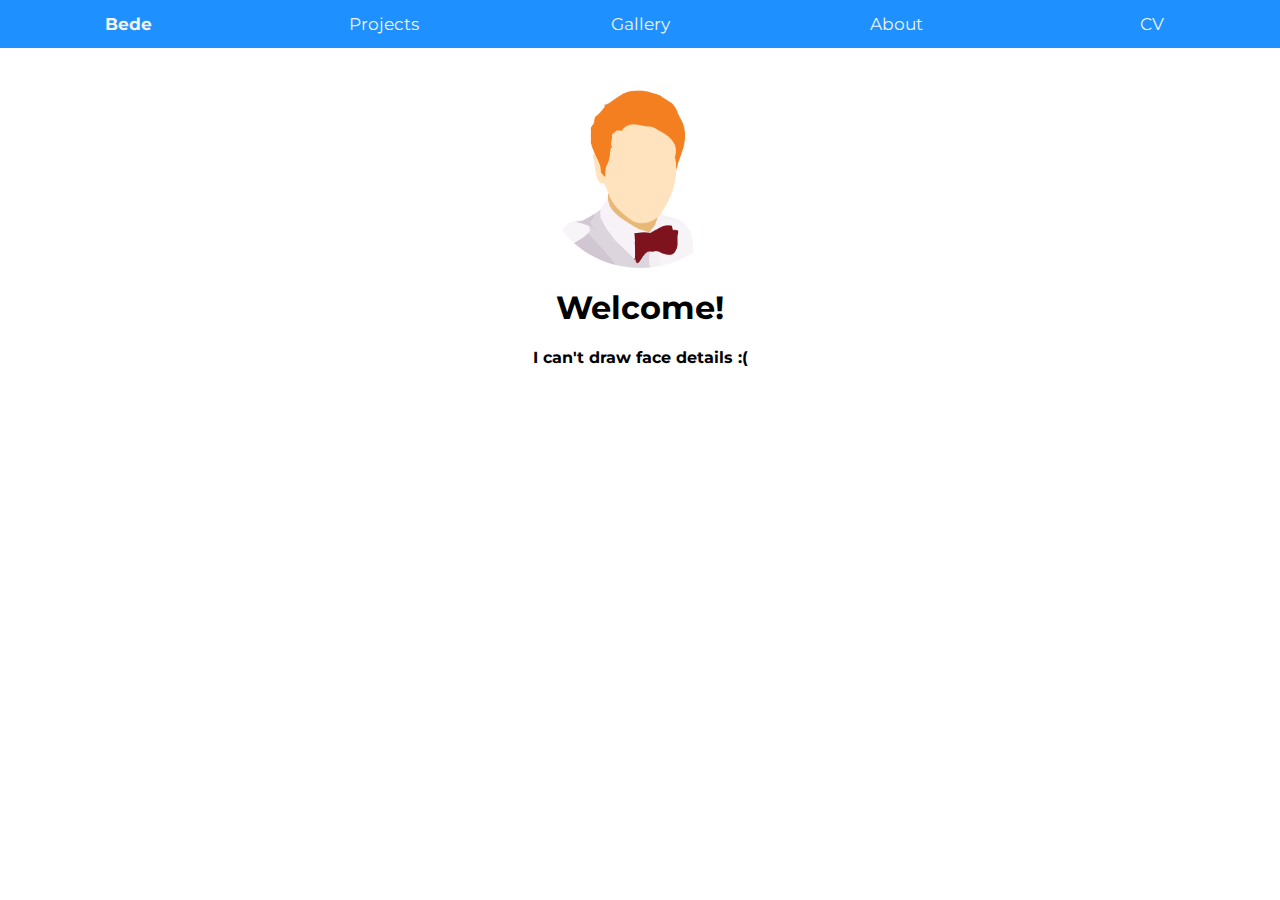
<file: index.html>
<!DOCTYPE HTML>

<html>


<head>
	<title>Bede Bennett 2016</title>
	<link rel="stylesheet" type="text/css" href="indexstyle.css">
    <link rel="script" type="text/js" href="javascript.js">
	<link href="https://fonts.googleapis.com/css?family=Roboto+Slab" rel="stylesheet">
	<meta name="viewport" content="width=device-width, initial-scale=1.0">
    <link rel="stylesheet" href="https://maxcdn.bootstrapcdn.com/font-awesome/4.5.0/css/font-awesome.min.css">
    <link href="https://fonts.googleapis.com/css?family=Montserrat" rel="stylesheet">

</head>


    <header>
    <nav>
        <ul class="topnav" id="myTopnav">
            <li><strong> <a  href="index.html">Bede</a>       </strong></li>
            <li><a href="projects.html">Projects</a></li>
            <li><a href="gallery.html">Gallery</a></li>
            <li><a href="about.html">About</a></li>
            <li><a href="cv.html">CV</a></li>
        </ul>
    </nav>
    </header>



    <body>

  <script type="text/javascript">
<!--
    

 var imlocation = "images/";
 var currentdate = 0;
 var image_number = 0;
 function ImageArray (n) {
   this.length = n;
   for (var i =1; i <= n; i++) {
     this[i] = ' '
   }
 }
      
      
 image = new ImageArray(8)
 image[0] = 'BedeBowTieBlueTie.png'
 image[1] = 'BedeBowTieWhiteShirt.png'
 image[2] = 'BedeBowTieStpats.png'
 image[3] = 'BedeBowTie.png'
 image[4] = 'BedeBowBlackShirtBlueTie.png'
 image[5] = 'BedeBowBlackShirtRedTie.png'
 image[6] = 'BedeBowBlackShirtWhiteTie.png'
 image[7] = 'BedeBowTieBlueShirt.png'
      
            

      
 var rand = 60/image.length
 function randomimage() {
 	currentdate = new Date()
 	image_number = currentdate.getSeconds()
 	image_number = Math.floor(image_number/rand)
 	return(image[image_number])
 }
 document.write("<img src='" + imlocation + randomimage()+ "'>");
      
      
      document.getElementsByTagName("IMG")[0].setAttribute("class", "Bede");
//-->
</script>
        
        
        <script>
$.preloadImages = function() {
  for (var i = 0; i < arguments.length; i++) {
    $("<img />").attr("src", arguments[i]);
  }
}

$.preloadImages("BedeBowTieBlueTie.png","BedeBowTieWhiteShirt.png", "BedeBowTieStpats.png", "BedeBowTie.png", "BedeBowBlackShirtBlueTie.png", "BedeBowBlackShirtRedTie.png" "BedeBowBlackShirtWhiteTie.png", "BedeBowTieBlueShirt.png");

</script>
        
        <h1 class="Welcome">Welcome!</h1>
        <h4 class="Bede" style="text-align: center;">I can't draw face details :(</h4>

    </body>






</html>
</file>
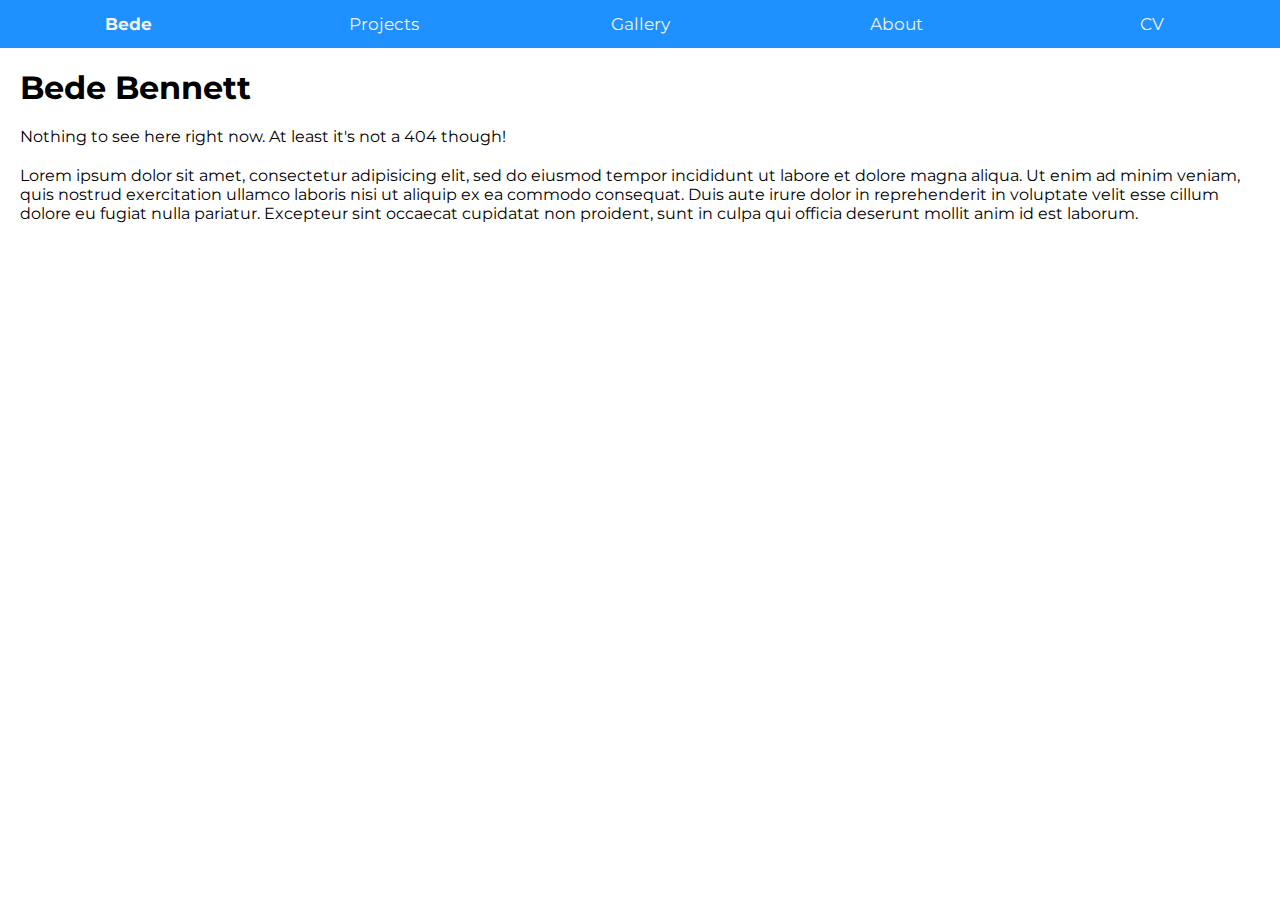
<file: about.html>
<!DOCTYPE HTML>

<html>


<head>
	<title>Bede Bennett 2016</title>
	<link rel="stylesheet" type="text/css" href="indexstyle.css">
    <link rel="script" type="text/js" href="javascript.js">
	<link href="https://fonts.googleapis.com/css?family=Roboto+Slab" rel="stylesheet">
	<meta name="viewport" content="width=device-width, initial-scale=1.0">
    <link rel="stylesheet" href="https://maxcdn.bootstrapcdn.com/font-awesome/4.5.0/css/font-awesome.min.css">
    <link href="https://fonts.googleapis.com/css?family=Montserrat" rel="stylesheet">

</head>


    <header>
    <nav>
        <ul class="topnav" id="myTopnav">
            <li><strong> <a  href="index.html">Bede</a></strong></li>
            <li><a href="projects.html">Projects</a></li>
            <li><a href="gallery.html">Gallery</a></li>
            <li><a href="about.html">About</a></li>
						<li><a href="cv.html">CV</a></li>
        </ul>
    </nav>
    </header>



    <body>




        <h1>Bede Bennett</h1>
        <p>Nothing to see here right now. At least it's not a 404 though!</p>

				<p>Lorem ipsum dolor sit amet, consectetur adipisicing elit, sed do eiusmod tempor incididunt ut labore et dolore magna aliqua. Ut enim ad minim veniam, quis nostrud exercitation ullamco laboris nisi ut aliquip ex ea commodo consequat. Duis aute irure dolor in reprehenderit in voluptate velit esse cillum dolore eu fugiat nulla pariatur. Excepteur sint occaecat cupidatat non proident, sunt in culpa qui officia deserunt mollit anim id est laborum.</p>

    </body>






</html>
</file>
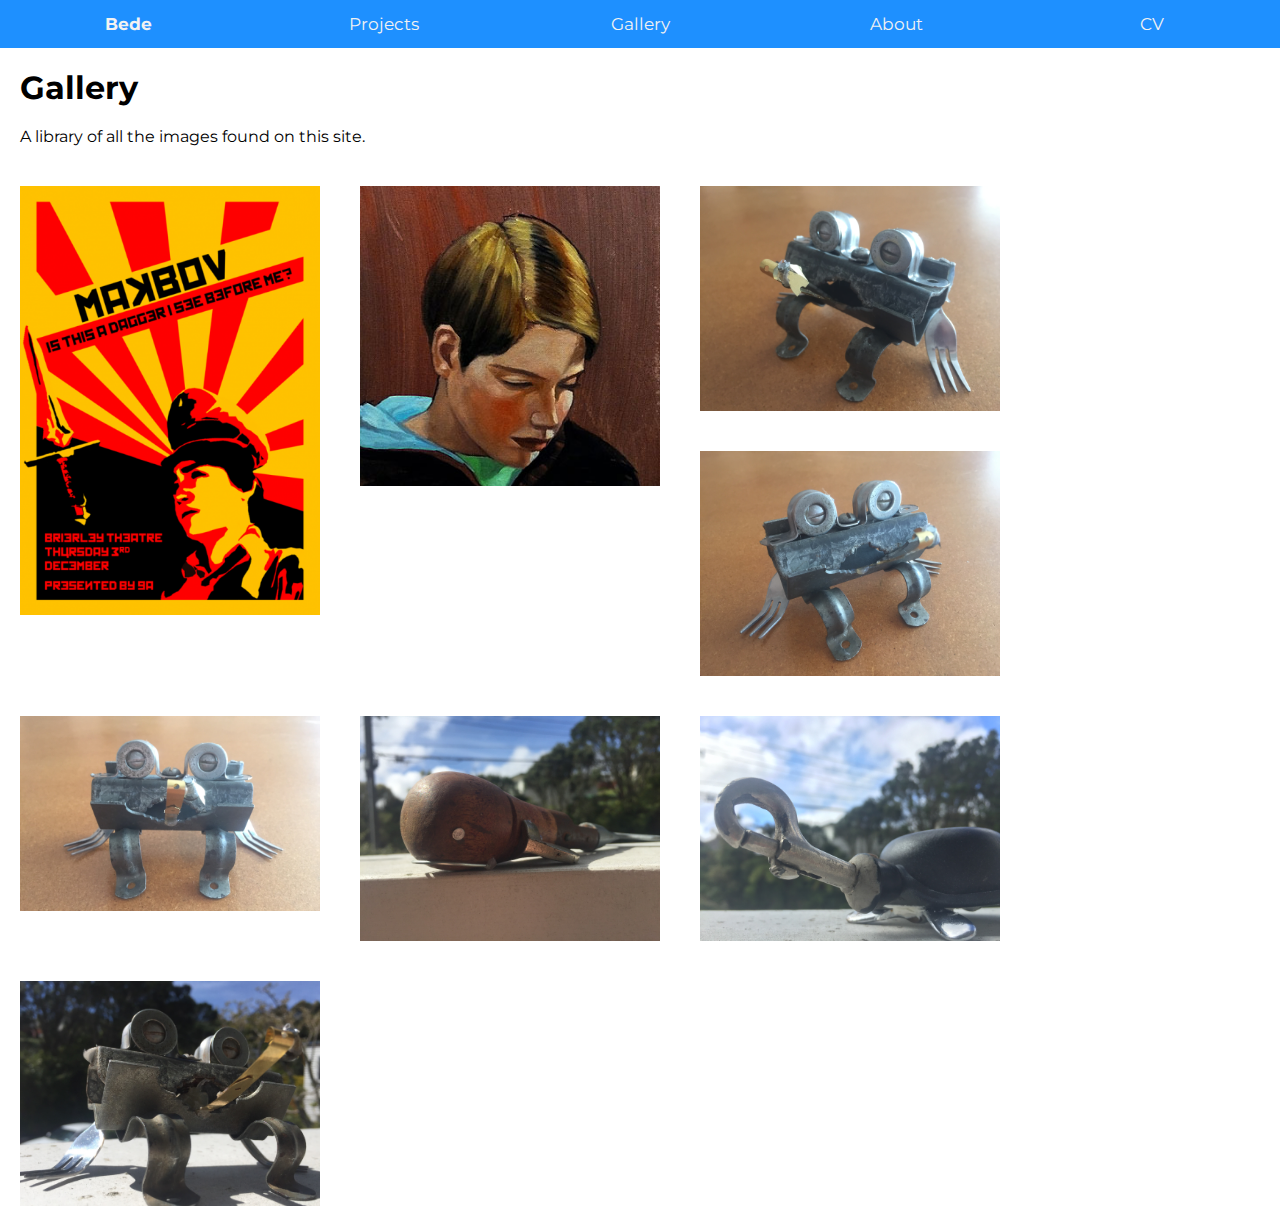
<file: gallery.html>
<!DOCTYPE HTML>

<html>


<head>
	<title>Bede Bennett 2016</title>
	<link rel="stylesheet" type="text/css" href="indexstyle.css">
    <link rel="stylesheet" type="text/css" href="gallerystyle.css">
    <link rel="script" type="text/js" href="javascript.js">
	<link href="https://fonts.googleapis.com/css?family=Roboto+Slab" rel="stylesheet">
	<meta name="viewport" content="width=device-width, initial-scale=1.0">
    <link rel="stylesheet" href="https://maxcdn.bootstrapcdn.com/font-awesome/4.5.0/css/font-awesome.min.css">
    <link rel="stylesheet" href="http://nzlabour.nationbuilder.com/themes/18/55cd34742213937338000001/0/attachments/14605161141472163126/default/fonts.css" />
    <link href="https://fonts.googleapis.com/css?family=Montserrat" rel="stylesheet">

</head>


    <header>
    <nav>
        <ul class="topnav" id="myTopnav">
            <li><strong> <a  href="index.html">Bede</a>       </strong></li>
            <li><a href="projects.html">Projects</a></li>
            <li><a href="gallery.html">Gallery</a></li>
            <li><a href="about.html">About</a></li>
            <li><a href="cv.html">CV</a></li>
            
        </ul>
    </nav>
    </header>



    <body>

        <h1>Gallery</h1>
        <p>A library of all the images found on this site.</p>

    </body>

    <main>
        
        <div class="container">
        <img class="gallery" src="images/MakbovPoster.png" alt="Makbov">
        </div>
        <div class="container">
        <img class="gallery" src="images/bedepainting.png" alt="Bede Benntt 2014"  >
        </div>
        <img class="gallery" src="images/frog.JPG"  >
        <img class="gallery" src="images/frog2.JPG" >
        <img class="gallery" src="images/frog3.jpg" >
        <img class="gallery" src="images/whale.jpeg" >
        <img class="gallery" src="images/turtle.jpeg" >
        <img class="gallery" src="images/frogcrisp.JPG"  >
    </main>



</html>
</file>
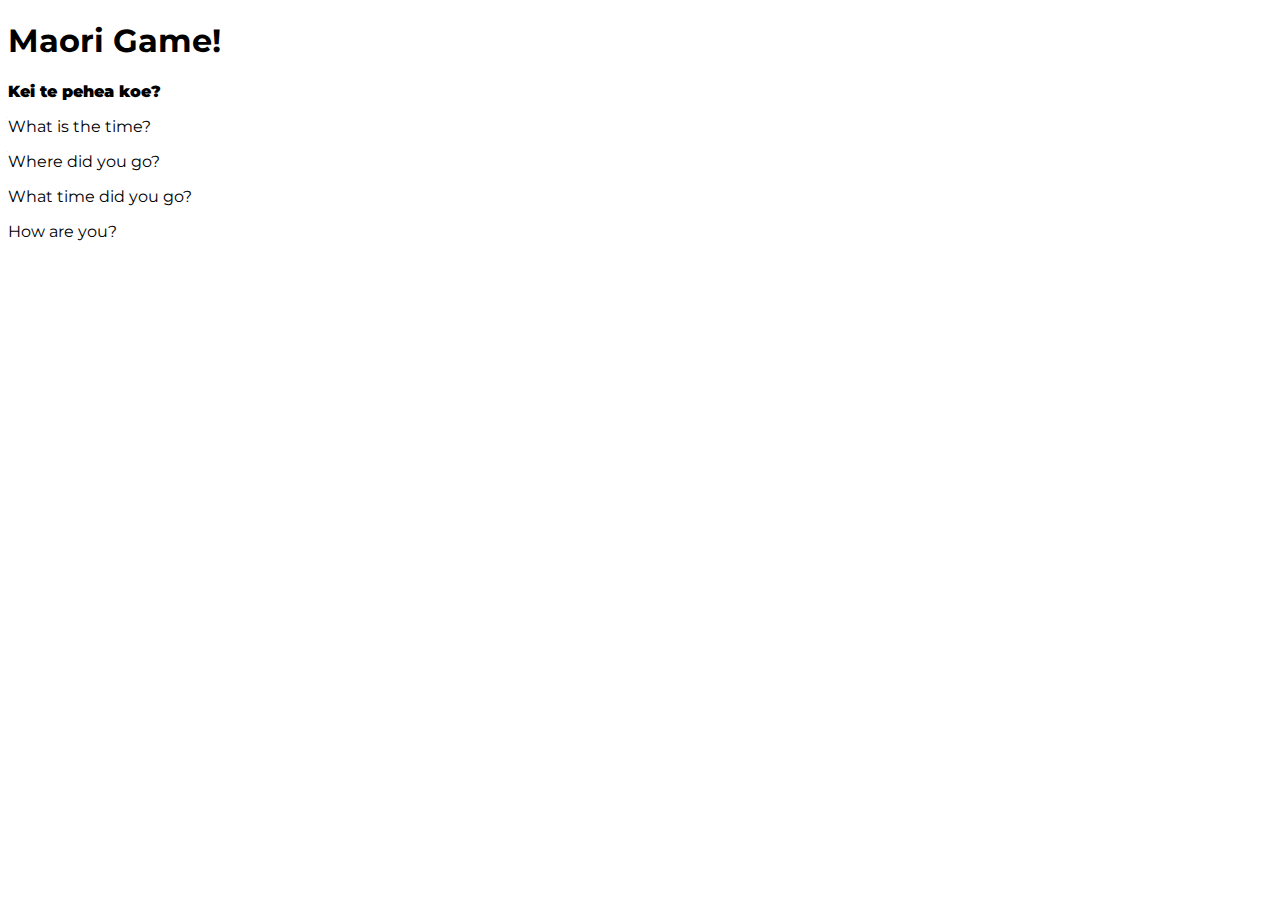
<file: maorigame.html>
<!DOCTYPE html>
<html>
<head>
	<title>Maori Game!</title>

	 <link href="https://fonts.googleapis.com/css?family=Montserrat" rel="stylesheet">
	 <link rel="stylesheet" type="text/css" href="maorigame.css">
</head>
	<body>
			<h1>Maori Game!</h1>

			<b class="question"><strong>Kei te pehea koe?</strong></b>

			<p><span>What is the time?</span></p>
			<p><span>Where did you go?</span></p>
			<p><span>What time did you go?</span></p>
			<p class="correct"><span>How are you?</span></p>
	</body>
</html>
</file>
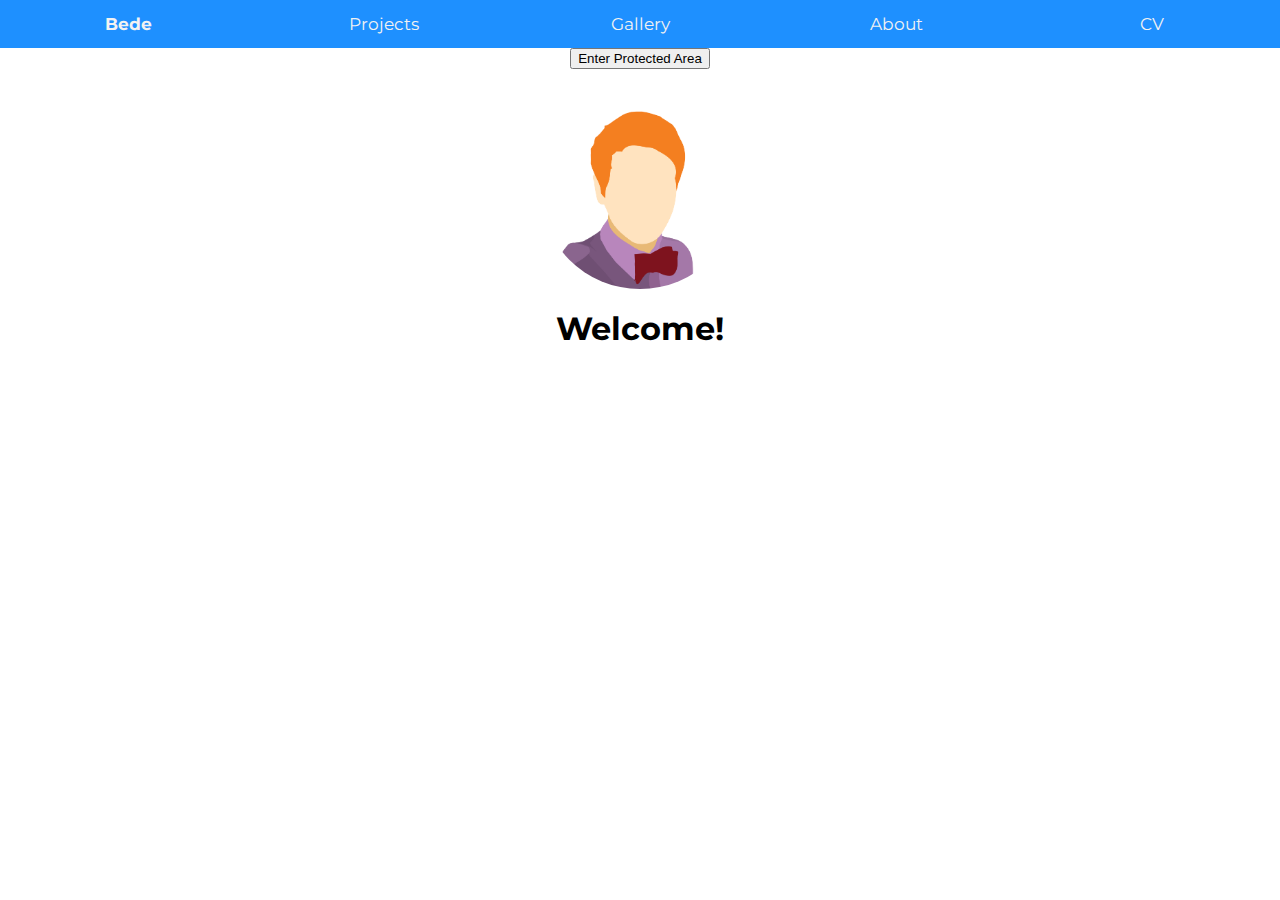
<file: password.html>
<!DOCTYPE HTML>

<html>


<head>
	<title>Bede Bennett 2016</title>
	<link rel="stylesheet" type="text/css" href="indexstyle.css">
    <link rel="script" type="text/js" href="javascript.js">
	<link href="https://fonts.googleapis.com/css?family=Roboto+Slab" rel="stylesheet">
	<meta name="viewport" content="width=device-width, initial-scale=1.0">
    <link rel="stylesheet" href="https://maxcdn.bootstrapcdn.com/font-awesome/4.5.0/css/font-awesome.min.css">
    <link rel="stylesheet" href="http://nzlabour.nationbuilder.com/themes/18/55cd34742213937338000001/0/attachments/14605161141472163126/default/fonts.css" />
    <link href="https://fonts.googleapis.com/css?family=Montserrat" rel="stylesheet">

</head>


    <header>
    <nav>
        <ul class="topnav" id="myTopnav">
            <li><strong> <a  href="index.html">Bede</a>       </strong></li>
            <li><a href="projects.html">Projects</a></li>
            <li><a href="gallery.html">Gallery</a></li>
            <li><a href="about.html">About</a></li>
            <li><a href="cv.html">CV</a></li>
        </ul>
    </nav>
    </header>



    <body>
<SCRIPT>
function passWord() {
var testV = 1;
var pass1 = prompt('Please Enter Your Password',' ');
while (testV < 3) {
if (!pass1) 
history.go(-1);
if (pass1.toLowerCase() == "letmein") {
alert('You Got it Right!');
window.open('www.wikihow.com');
break;
} 
testV+=1;
var pass1 = 
prompt('Access Denied - Password Incorrect, Please Try Again.','Password');
}
if (pass1.toLowerCase()!="password" & testV ==3) 
history.go(-1);
return " ";
} 
</SCRIPT>
<CENTER>
<FORM>
<input type="button" value="Enter Protected Area" onClick="passWord()">
</FORM>
</CENTER>


        <img class="Bede" src="images/BedeBowTie.png" width="200px;" height="auto">
        <h1 class="Welcome">Welcome!</h1>

    </body>






</html>
</file>
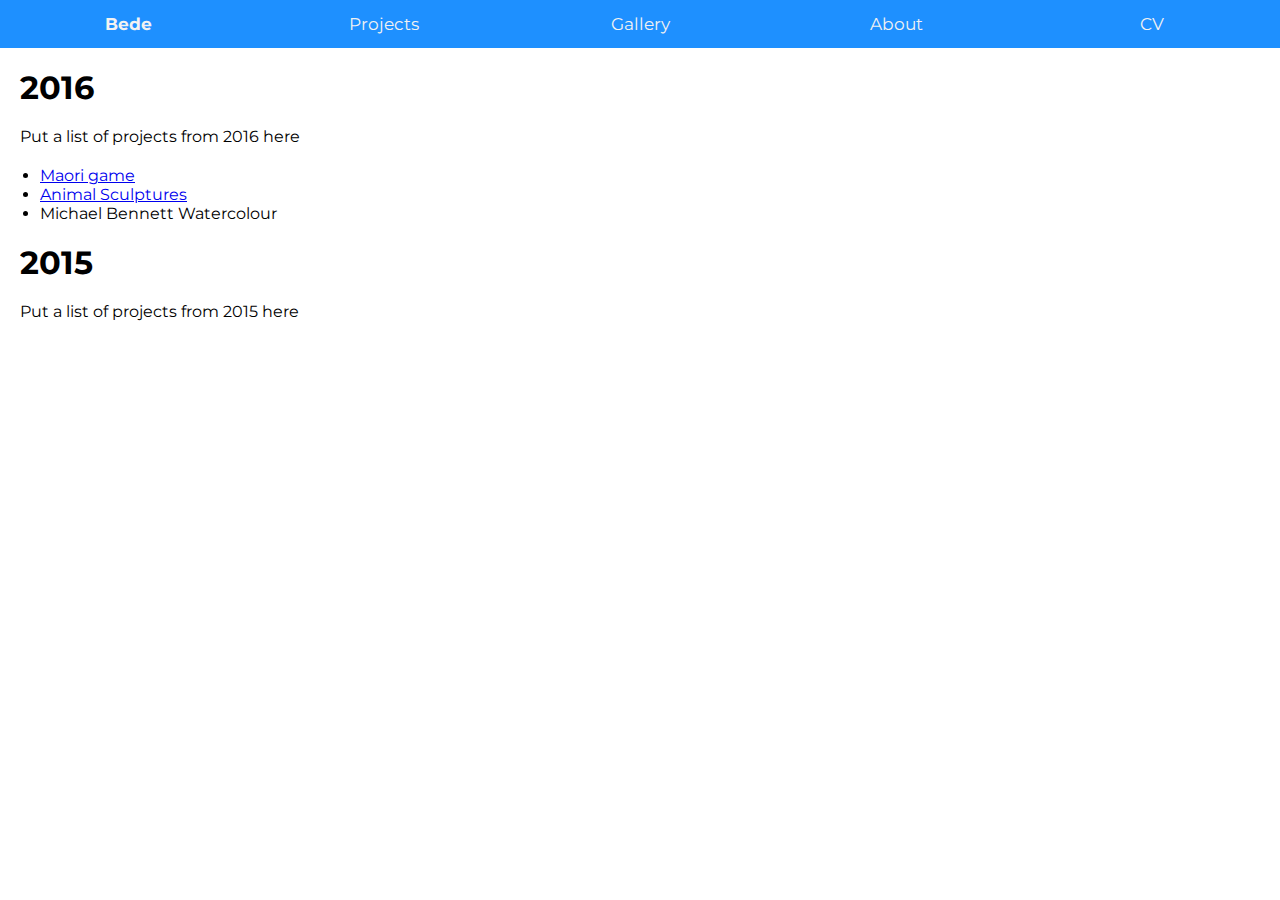
<file: passwordprojects.html>
<!DOCTYPE HTML>

<html>


<head>
	<title>Bede Bennett 2016</title>
	<link rel="stylesheet" type="text/css" href="indexstyle.css">
    <link rel="script" type="text/js" href="javascript.js">
	<link href="https://fonts.googleapis.com/css?family=Roboto+Slab" rel="stylesheet">
	<meta name="viewport" content="width=device-width, initial-scale=1.0">
    <link rel="stylesheet" href="https://maxcdn.bootstrapcdn.com/font-awesome/4.5.0/css/font-awesome.min.css">
    <link rel="stylesheet" href="http://nzlabour.nationbuilder.com/themes/18/55cd34742213937338000001/0/attachments/14605161141472163126/default/fonts.css" />
    <link href="https://fonts.googleapis.com/css?family=Montserrat" rel="stylesheet">

</head>


    <header>
    <nav>
        <ul class="topnav" id="myTopnav">
            <li><strong> <a  href="index.html">Bede</a>       </strong></li>
            <li><a href="projects.html">Projects</a></li>
            <li><a href="gallery.html">Gallery</a></li>
            <li><a href="about.html">About</a></li>
						<li><a href="cv.html">CV</a></li>
        </ul>
    </nav>
    </header>



    <body>

        <h1>2016</h1>
        <p>Put a list of projects from 2016 here</p>
        <ul>
            <li><a href="maorigame.html">Maori game</a></li>
		<li><a href="sculptures.html">Animal Sculptures</a></li>

            <li class="michaelbennettwatercolour" onClick="passWord()"><a onClick="password()">Michael Bennett Watercolour</a></li>
        </ul>

        <h1>2015</h1>
        <p>Put a list of projects from 2015 here</p>
    </body>



<SCRIPT>
function passWord() {
var testV = 1;
var pass1 = prompt('Password Required.',' ');
while (testV < 3) {
if (!pass1) 
history.go(-1);
if (pass1.toLowerCase() == "letmein") {
alert('Access granted.');
window.open('michael/index.html');
break;
} 
testV+=1;
var pass1 = 
prompt('Access Denied - Password Incorrect, Please Try Again.','Password');
}
if (pass1.toLowerCase()!="password" & testV ==3) 
history.go(-1);
return " ";
} 
</SCRIPT>





</html>
</file>
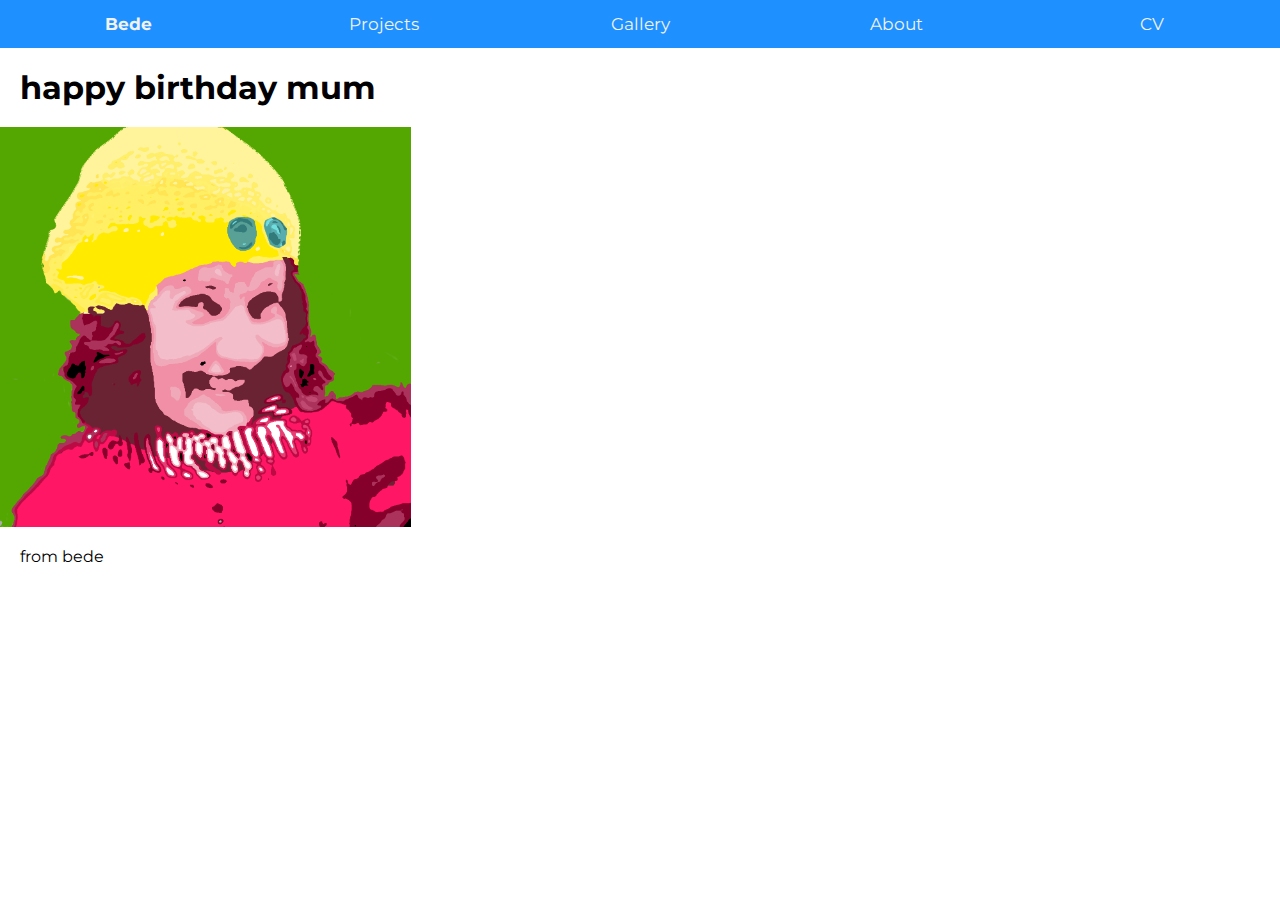
<file: patricia50.html>
<!DOCTYPE HTML>

<html>


<head>
	<title>Bede Bennett 2016</title>
	<link rel="stylesheet" type="text/css" href="indexstylex.css">
    <link rel="script" type="text/js" href="javascript.js">
	<link href="https://fonts.googleapis.com/css?family=Roboto+Slab" rel="stylesheet">
	<meta name="viewport" content="width=device-width, initial-scale=1.0">
    <link rel="stylesheet" href="https://maxcdn.bootstrapcdn.com/font-awesome/4.5.0/css/font-awesome.min.css">
    <link href="https://fonts.googleapis.com/css?family=Montserrat" rel="stylesheet">

</head>


    <header>
    <nav>
        <ul class="topnav" id="myTopnav">
            <li><strong> <a  href="index.html">Bede</a></strong></li>
            <li><a href="projects.html">Projects</a></li>
            <li><a href="gallery.html">Gallery</a></li>
            <li><a href="about.html">About</a></li>
						<li><a href="cv.html">CV</a></li>
        </ul>
    </nav>
    </header>



    <body>

    		<h1>happy birthday mum</h1>
    		<img src="images/partricia50.jpg" height="400" width=auto style="margin:20px 0px;">
    		<p>from bede</p>

    </body>






</html>
</file>
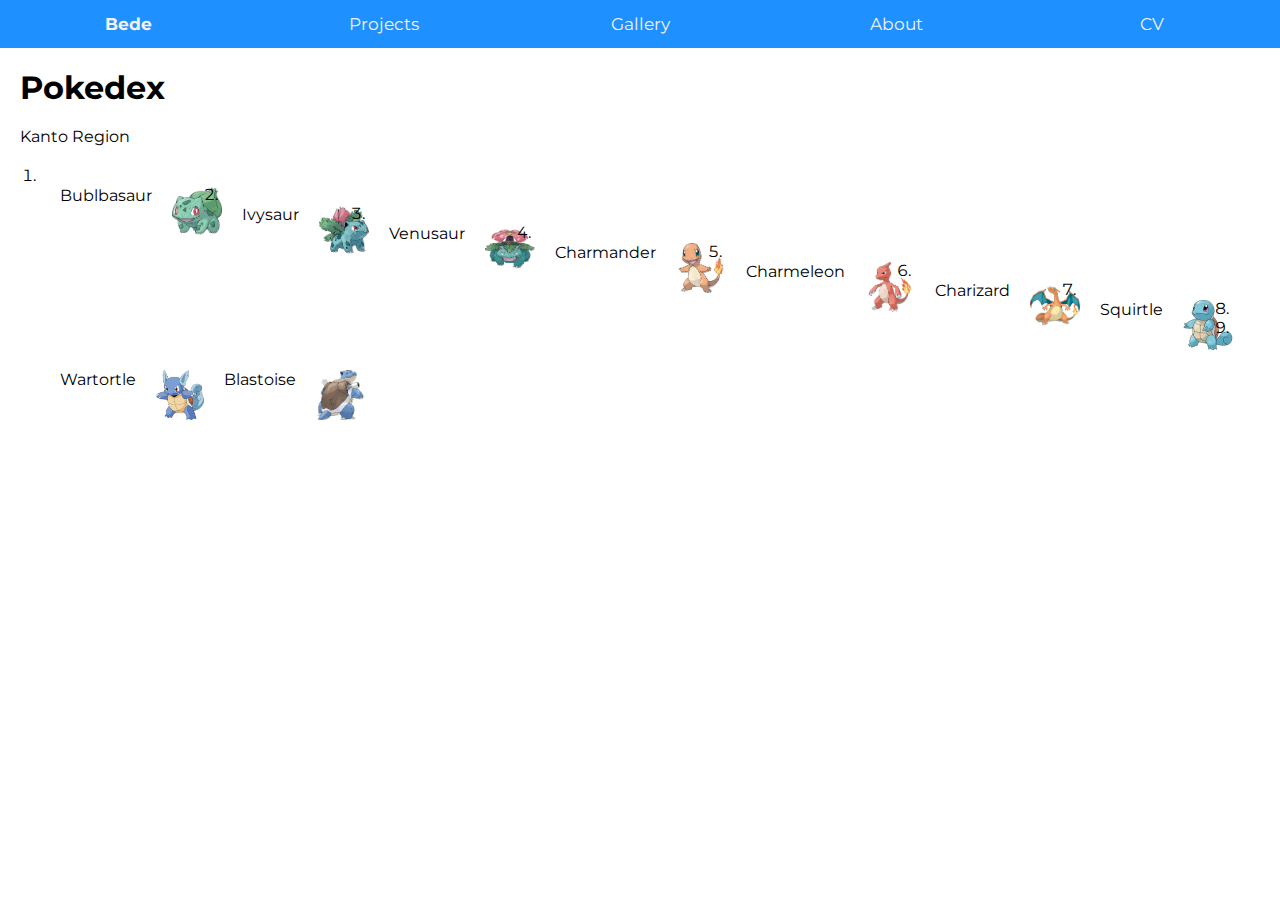
<file: pokedex.html>
<!DOCTYPE HTML>

<html>


<head>
	<title>Bede Bennett 2016</title>
	<link rel="stylesheet" type="text/css" href="indexstyle.css">
    <link rel="script" type="text/js" href="javascript.js">
	<link href="https://fonts.googleapis.com/css?family=Roboto+Slab" rel="stylesheet">
	<meta name="viewport" content="width=device-width, initial-scale=1.0">
    <link rel="stylesheet" href="https://maxcdn.bootstrapcdn.com/font-awesome/4.5.0/css/font-awesome.min.css">
    <link rel="stylesheet" href="http://nzlabour.nationbuilder.com/themes/18/55cd34742213937338000001/0/attachments/14605161141472163126/default/fonts.css" />
    <link href="https://fonts.googleapis.com/css?family=Montserrat" rel="stylesheet">
    <link rel="stylesheet" type="text/css" href="pokedex.css">

</head>


    <header>
    <nav>
        <ul class="topnav" id="myTopnav">
            <li><strong> <a  href="index.html">Bede</a></strong></li>
            <li><a href="projects.html">Projects</a></li>
            <li><a href="gallery.html">Gallery</a></li>
            <li><a href="about.html">About</a></li>
						<li><a href="cv.html">CV</a></li>
        </ul>
    </nav>
    </header>



    <body>




        <h1>Pokedex</h1>
        <p>Kanto Region</p>

<ol>
                <li>
				<p class="PokeText">Bublbasaur</p>

                <img class ="PokeImage" src="images/Bulbasaur.png" width="50px" height="auto"style="float: left;">
                </li>


                <li>
                <p class="PokeText">Ivysaur</p>

                <img class ="PokeImage" src="images/Ivysaur.png" width="50px" height="auto"style="float: left;">
                </li>


                <li>
                <p class="PokeText">Venusaur</p>

                <img class ="PokeImage" src="images/Venusaur.png" width="50px" height="auto"style="float: left;">
                </li>

                <li>
                <p class="PokeText">Charmander</p>

                <img class ="PokeImage" src="images/Charmander.png" width="50px" height="auto"style="float: left;">
                </li>
                <li>
                <p class="PokeText">Charmeleon</p>

                <img class ="PokeImage" src="images/Charmeleon.png" width="50px" height="auto"style="float: left;">
                </li>

                <li>
                <p class="PokeText">Charizard</p>

                <img class ="PokeImage" src="images/Charizard.png" width="50px" height="auto"style="float: left;">
                </li>

                   <li>
                <p class="PokeText">Squirtle</p>

                <img class ="PokeImage" src="images/Squirtle.jpg" width="50px" height="auto"style="float: left;">
                </li>
                   <li>
                <p class="PokeText">Wartortle</p>

                <img class ="PokeImage" src="images/Wartortle.png" width="50px" height="auto"style="float: left;">
                </li>
                   <li>
                <p class="PokeText">Blastoise</p>

                <img class ="PokeImage" src="images/Blastoise.png" width="50px" height="auto"style="float: left;">
                </li>
</ol>





    </body>






</html>
</file>
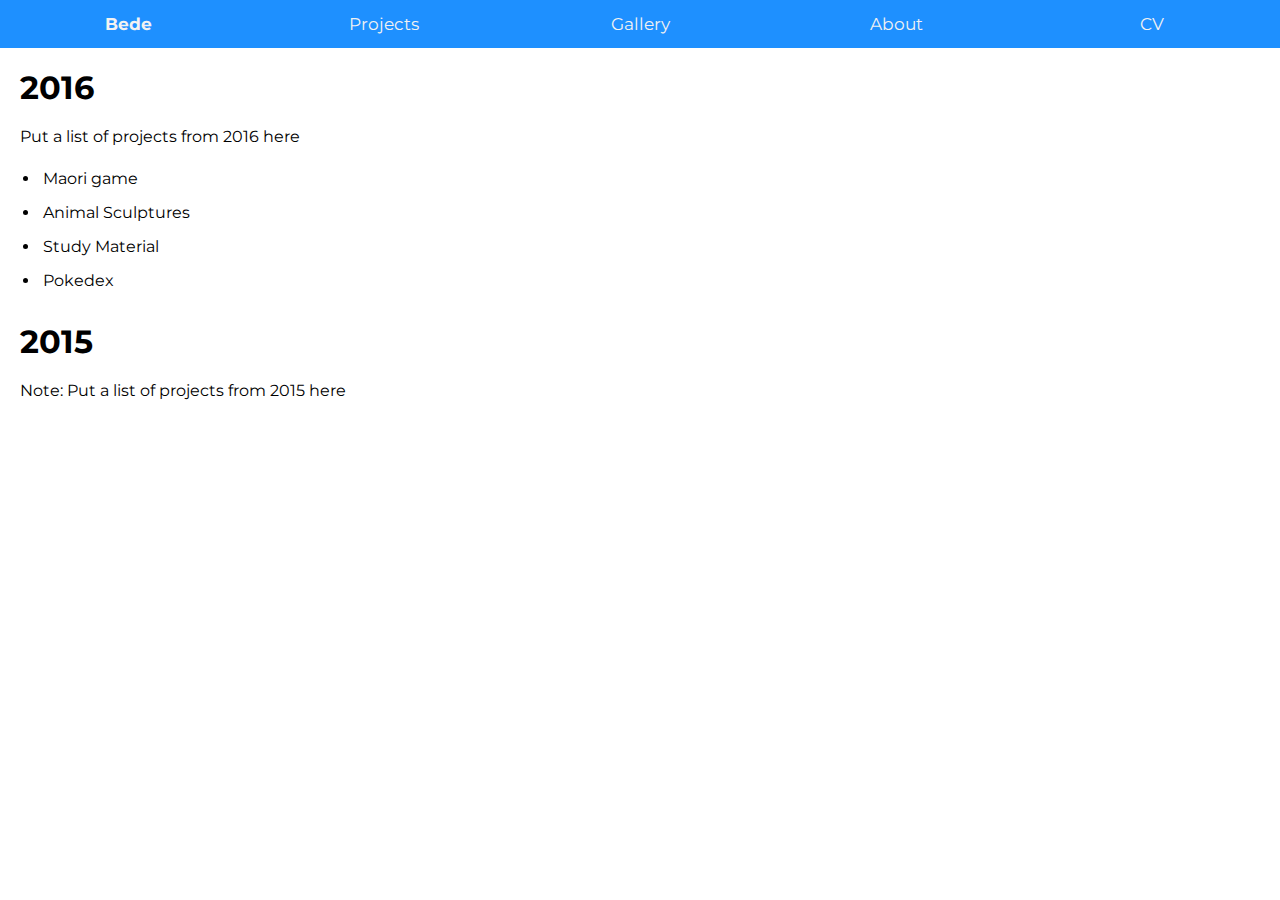
<file: projects.html>
<!DOCTYPE HTML>

<html>


<head>
	<title>Bede Bennett 2016</title>
	<link rel="stylesheet" type="text/css" href="indexstyle.css">
    <link rel="script" type="text/js" href="javascript.js">
	<link href="https://fonts.googleapis.com/css?family=Roboto+Slab" rel="stylesheet">
	<meta name="viewport" content="width=device-width, initial-scale=1.0">
    <link rel="stylesheet" href="https://maxcdn.bootstrapcdn.com/font-awesome/4.5.0/css/font-awesome.min.css">
    <link rel="stylesheet" href="http://nzlabour.nationbuilder.com/themes/18/55cd34742213937338000001/0/attachments/14605161141472163126/default/fonts.css" />
    <link href="https://fonts.googleapis.com/css?family=Montserrat" rel="stylesheet">

</head>


    <header>
    <nav>
        <ul class="topnav" id="myTopnav">
            <li><strong> <a  href="index.html">Bede</a>       </strong></li>
            <li><a href="projects.html">Projects</a></li>
            <li><a href="gallery.html">Gallery</a></li>
            <li><a href="about.html">About</a></li>
						<li><a href="cv.html">CV</a></li>
        </ul>
    </nav>
    </header>



    <body>

        <h1>2016</h1>
        <p>Put a list of projects from 2016 here</p>
        <ul>
            <li class="listitem"><a class="listitem" href="maorigame.html">Maori game</a></li>
            <li class="listitem"><a class="listitem" href="sculptures.html">Animal Sculptures</a></li>
            <li class="listitem"><a class="listitem" href="study.html">Study Material</a></li>
		<li class="listitem"><a class="listitem" href="pokedex.html">Pokedex</a></li>
        </ul>

        <h1>2015</h1>
        <p>Note: Put a list of projects from 2015 here</p>
    </body>



<SCRIPT>
function passWord() {
var testV = 1;
var pass1 = prompt('Password Required.',' ');
while (testV < 99999) {
if (!pass1) 
history.go(-1);
if (pass1.toLowerCase() == "letmein") {
alert('Access granted.');
window.open('michael/index.html');
break;
} 
testV+=1;
var pass1 = 
prompt('Access Denied - Password Incorrect, Please Try Again.','Password');
}
if (pass1.toLowerCase()!="password" & testV ==5) 
history.go(-1);
return " ";
} 
</SCRIPT>





</html>
</file>
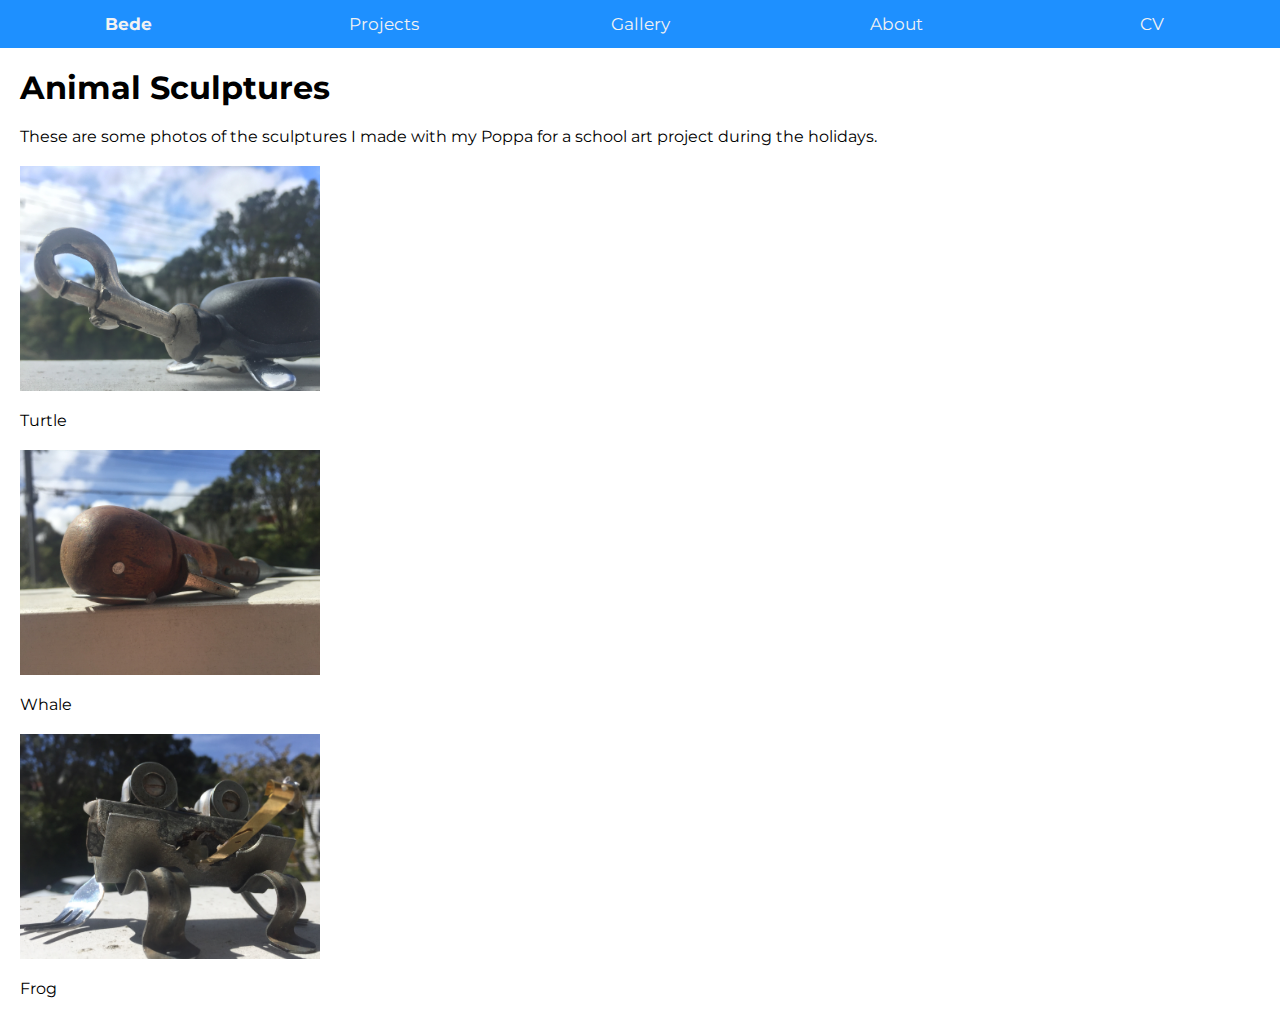
<file: sculptures.html>
<!DOCTYPE HTML>

<html>


<head>
	<title>Bede Bennett 2016</title>
	<link rel="stylesheet" type="text/css" href="indexstyle.css">
    <link rel="stylesheet" type="text/css" href="gallerystyle.css">
    <link rel="script" type="text/js" href="javascript.js">
	<link href="https://fonts.googleapis.com/css?family=Roboto+Slab" rel="stylesheet">
	<meta name="viewport" content="width=device-width, initial-scale=1.0">
    <link rel="stylesheet" href="https://maxcdn.bootstrapcdn.com/font-awesome/4.5.0/css/font-awesome.min.css">
    <link href="https://fonts.googleapis.com/css?family=Montserrat" rel="stylesheet">

</head>


    <header>
    <nav>
        <ul class="topnav" id="myTopnav">
            <li><strong> <a  href="index.html">Bede</a>       </strong></li>
            <li><a href="projects.html">Projects</a></li>
            <li><a href="gallery.html">Gallery</a></li>
            <li><a href="about.html">About</a></li>
            <li><a href="cv.html">CV</a></li>
            
        </ul>
    </nav>
    </header>



    <body>

        <h1>Animal Sculptures</h1>
        <p>These are some photos of the sculptures I made with my Poppa for a school art project during the holidays.</p>

    </body>

    <main>
        <img class="sculpture" src="images/turtle.jpeg">
        <p>Turtle</p>
        <img class="sculpture" src="images/whale.jpeg" >
        <p>Whale</p>
        <img class="sculpture" src="images/frogcrisp.JPG" >
        <p>Frog</p>
    </main>






</html>
</file>
<file: indexstyle.css>
body {
    font-family: 'Montserrat', sans-serif;
    margin: 0 auto;
}

header {
    margin: 0 auto;
    font-family: 'Montserrat', sans-serif;
}


img.sculpture {
    display: block;
    width: 300px;
    height: auto;
    animation-name: fadeIn;
    transition: all .3s ease-in-out;
}

mark {
    color: blue;
}

h1 {
    font-family: 'Montserrat', sans-serif;
    margin: 20px;
}

img.Bede:hover {
	transform: scale(1.2);
}

img.Bede {
    border-radius: 50%;
    display: block;
    width: auto;
    height: 200px;
    margin-left: auto;
    margin-right: auto;
    vertical-align: middle;
    animation-name: fadeIn;
    transition: all .3s ease-in-out;
    
}


img {
    animation-name: fadeIn;
    animation-duration: 4s;
    transition: all .3s ease-in-out;
}


img.gallery {
    float: left;
    height: auto;
}
@-webkit-keyframes fadeIn { from { opacity:0; } to { opacity:1; } }

@keyframes slideDown {
	0% {
        
		transform: translateY(-50%);
	}
	50%{
		transform: translateY(8%);
	}
	65%{
		transform: translateY(-4%);
	}
	80%{
		transform: translateY(4%);
	}
	95%{
		transform: translateY(-2%);
	}			
	100% {
		transform: translateY(0%);
	}		
}



h1.Welcome {
    text-align: center;
    animation-name: slideDown;
    animation-duration: 2s;
}


@keyframes fader {
    0% {
        opacity: 100;
    }
    
    100% {
        opacity: 0;
        display: none;
    }
}


p {
    margin: 20px;
}

img {
  display: block;
  margin: auto;
  margin-top: 20px;
  
}

li.listitem {
    color: black;
    padding: 3px
}

a.listitem:visited, a.listitem:link, a.listitme:active
{
    display: inline-block;
    text-decoration: none;
    color: black;
    border-bottom: 3px solid transparent;
    width: 0px;
    transition: 0.4s ease;
    white-space: nowrap;
    height: 25px;
}
/*
a:hover.listitem {
    transition: 0.4s;
    border-bottom: 4px solid dodgerblue;
    width: 150px;
}
*/

a:hover.listitem {
        transform:  scale(1.2)
}


ul.topnav {
    list-style-type: none;
    margin: 0;
    padding: 0;
    overflow: hidden;
    background-color: dodgerblue;
    
}

ul.topnav li {
    float: left;
    text-align: center;
    width:20%;
    height: auto;
}
ul.topnav li a {
    display: inline-block;
    color: #f2f2f2;
    text-align: center;
    padding: 14px 16px;
    text-decoration: none;
    transition: 0.3s;
    font-size: 17px;
}

ul.topnav li a:hover {
    transform: scale(1.2);
}

header: hover {
    background-color: rgb(177, 37, 37);
}

.bold a{
    font-weight: bold;
    text-align: center;
}

@media screen and (max-width:600px) {
    ul.topnav li {
        float: none;
        text-align: center;
        width: auto;
        height: auto;
    }
    
    h4 {
        text-align: center;
    }

}
</file>
<file: gallerystyle.css>
img {
  margin: 20px;
}


img.gallery {
    float: left;
	height: auto;
	width: 300px;
}

@media screen and (max-width:600px) {
    img.gallery {
        float: none;
        width: 330px;
        height: auto;
    }
</file>
<file: maorigame.css>
h1 {
	font-family: 'Montserrat';
}


@keyframes grow {
	from {
		color: red;
	}

	to {
		color: black;
	}

}


h1 {
	animation-name: grow;
	animation-duration: 2s;
	animation-iteration-count: 99999;
	animation-timing-function: ease-in;

}

b {
	font-family: 'Montserrat';

}

p>span {
	font-family: 'Montserrat';
	transition: all .2s ease-in-out;
}


p>span:hover {
	background-color: red;
	color: white;
	padding: 10px;
}





p.correct>span:hover {
	background-color: green;
	padding: 10px;
}
</file>
<file: indexstylex.css>
body {
    font-family: 'Montserrat', sans-serif;
    margin: 0 auto;
}

header {
    margin: 0 auto;
    font-family: 'Montserrat', sans-serif;
}


img.sculpture {
    display: block;
    width: 300px;
    height: auto;
    animation-name: fadeIn;
    transition: all .3s ease-in-out;
}

mark {
    color: blue;
}

h1 {
    font-family: 'Montserrat', sans-serif;
    margin: 20px;
}

img.Bede:hover {
	transform: scale(1.2);
}

img.Bede {
    border-radius: 50%;
    display: block;
    width: auto;
    height: 200px;
    margin-left: auto;
    margin-right: auto;
    vertical-align: middle;
    animation-name: fadeIn;
    transition: all .3s ease-in-out;
    
}


img {
    animation-name: fadeIn;
    animation-duration: 4s;
    transition: all .3s ease-in-out;
}


img.gallery {
    float: left;
    height: auto;
}
@-webkit-keyframes fadeIn { from { opacity:0; } to { opacity:1; } }

@keyframes slideDown {
	0% {
        
		transform: translateY(-50%);
	}
	50%{
		transform: translateY(8%);
	}
	65%{
		transform: translateY(-4%);
	}
	80%{
		transform: translateY(4%);
	}
	95%{
		transform: translateY(-2%);
	}			
	100% {
		transform: translateY(0%);
	}		
}



h1.Welcome {
    text-align: center;
    animation-name: slideDown;
    animation-duration: 2s;
}


@keyframes fader {
    0% {
        opacity: 100;
    }
    
    100% {
        opacity: 0;
        display: none;
    }
}


p {
    margin: 20px;
}

img {
  display: block;
  margin: 20px;
  
}

li.listitem {
    color: black;
    padding: 3px
}

a.listitem:visited, a.listitem:link, a.listitme:active
{
    display: inline-block;
    text-decoration: none;
    color: black;
    border-bottom: 3px solid transparent;
    width: 0px;
    transition: 0.4s ease;
    white-space: nowrap;
    height: 25px;
}
/*
a:hover.listitem {
    transition: 0.4s;
    border-bottom: 4px solid dodgerblue;
    width: 150px;
}
*/

a:hover.listitem {
        transform:  scale(1.2)
}


ul.topnav {
    list-style-type: none;
    margin: 0;
    padding: 0;
    overflow: hidden;
    background-color: dodgerblue;
    
}

ul.topnav li {
    float: left;
    text-align: center;
    width:20%;
    height: auto;
}
ul.topnav li a {
    display: inline-block;
    color: #f2f2f2;
    text-align: center;
    padding: 14px 16px;
    text-decoration: none;
    transition: 0.3s;
    font-size: 17px;
}

ul.topnav li a:hover {
    transform: scale(1.2);
}

header: hover {
    background-color: rgb(177, 37, 37);
}

.bold a{
    font-weight: bold;
    text-align: center;
}

@media screen and (max-width:600px) {
    ul.topnav li {
        float: none;
        text-align: center;
        width: auto;
        height: auto;
    }
    
    h4 {
        text-align: center;
    }

}
</file>
<file: pokedex.css>
.PokeImage {
  float: right;
  height: 50px;
  width: auto;
}
.PokeText {
  float:left;
}

li:hover {
	
}

.PokeImage:hover{
	transition: all 1s;
	transform: scale(1.25);
}
</file>
